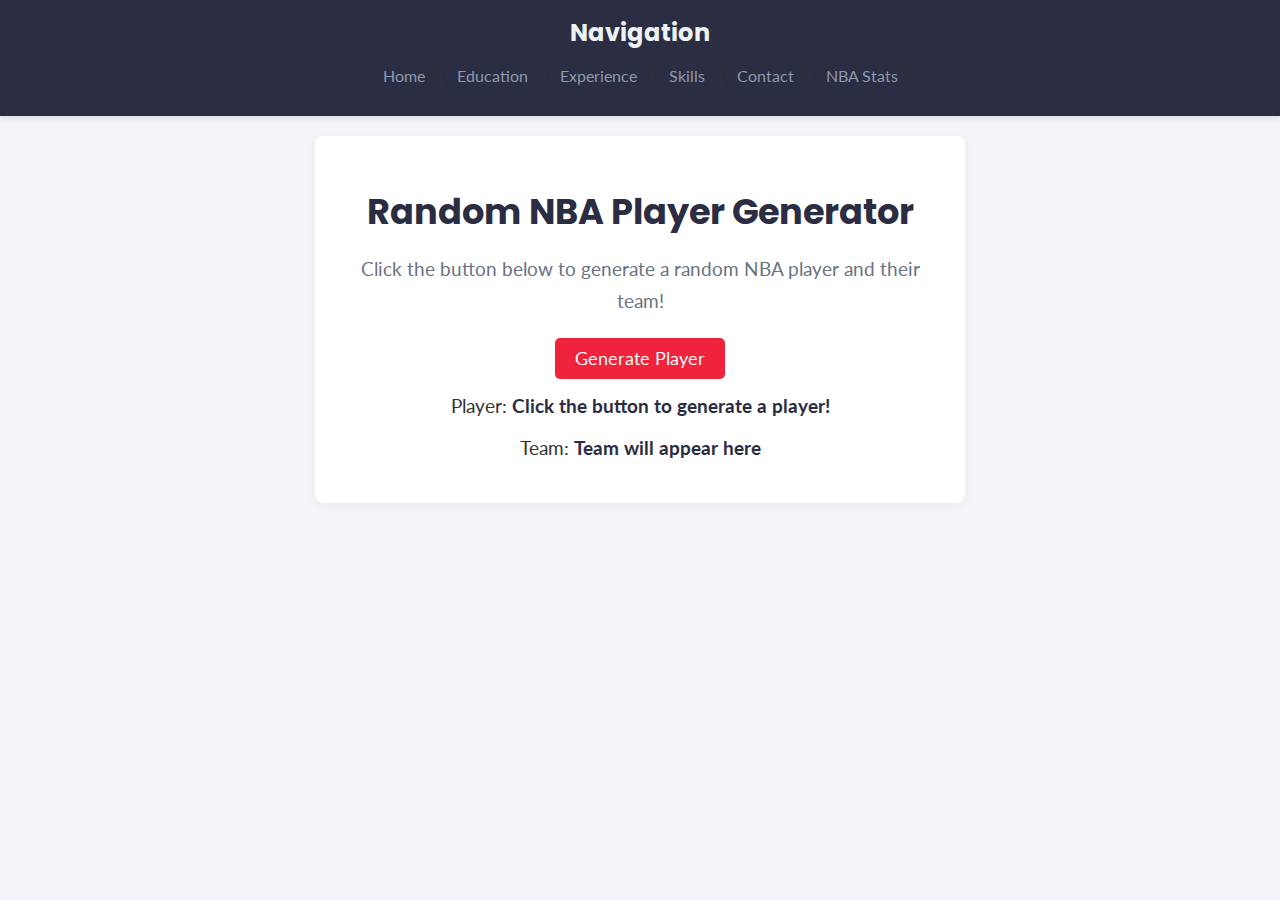
<file: html/Namegenerator.html>
<!DOCTYPE html>
<html lang="en">
<head>
    <meta charset="UTF-8">
    <meta name="viewport" content="width=device-width, initial-scale=1.0">
    <title>Random NBA Player Generator</title>
    <link href="https://fonts.googleapis.com/css2?family=Lato:wght@400;500&family=Poppins:wght@500;700&display=swap" rel="stylesheet">
    <style>
        body {
            background-color: #f4f4f9;
            font-family: 'Lato', sans-serif;
            color: #333333;
            margin: 0;
            padding: 0;
        }

        .nav {
            background-color: #2b2d42;
            padding: 15px;
            text-align: center;
            box-shadow: 0 2px 5px rgba(0, 0, 0, 0.1);
        }

        .nav h3 {
            font-family: 'Poppins', sans-serif;
            color: #edf2f4;
            margin: 0;
            font-size: 1.5em;
        }

        .nav a {
            color: #8d99ae;
            text-decoration: none;
            font-family: 'Lato', sans-serif;
            margin: 0 10px;
        }

        .nav a:hover {
            color: #ef233c;
        }

        .nba-generator {
            background-color: #ffffff;
            margin: 20px auto;
            padding: 25px;
            border-radius: 8px;
            box-shadow: 0 2px 10px rgba(0, 0, 0, 0.05);
            text-align: center;
            max-width: 600px;
        }

        .nba-generator h1 {
            font-family: 'Poppins', sans-serif;
            color: #2b2d42;
            font-size: 2.2em;
            margin-bottom: 15px;
        }

        .nba-generator p.intro-text {
            color: #6b7280;
            line-height: 1.7;
            margin-bottom: 20px;
        }

        .nba-generator button {
            background-color: #ef233c;
            color: #ffffff;
            font-family: 'Lato', sans-serif;
            font-size: 1.1em;
            padding: 10px 20px;
            border: none;
            border-radius: 5px;
            cursor: pointer;
            transition: background-color 0.3s;
        }

        .nba-generator button:hover {
            background-color: #d00000;
        }

        .nba-generator p {
            color: #333333;
            font-size: 1.2em;
            margin-top: 15px;
        }

        .nba-generator #player-name, .nba-generator #player-team {
            font-weight: bold;
            color: #2b2d42;
            transition: opacity 0.3s ease;
        }

        .nba-generator p:last-child {
            margin-top: 5px;
        }
    </style>
</head>
<body>
    <!-- Navigation back to other pages -->
    <div class="nav">
        <h3>Navigation</h3>
        <p><a href="index.html">Home</a> | <a href="education.html">Education</a> | <a href="experience.html">Experience</a> | <a href="skills.html">Skills</a> | <a href="contact.html">Contact</a> | <a href="TABLEAU.html">NBA Stats</a></p>
    </div>

    <!-- Random NBA Player Generator -->
    <div class="nba-generator">
        <h1>Random NBA Player Generator</h1>
        <p class="intro-text">Click the button below to generate a random NBA player and their team!</p>
        <button onclick="generateRandomPlayer()">Generate Player</button>
        <p>Player: <span id="player-name">Click the button to generate a player!</span></p>
        <p>Team: <span id="player-team">Team will appear here</span></p>
    </div>

    <!-- JavaScript for the Random NBA Player Generator -->
    <script>
        // List of current NBA players with their teams
        const nbaPlayers = [
            { name: "LeBron James", team: "Los Angeles Lakers" },
            { name: "Stephen Curry", team: "Golden State Warriors" },
            { name: "Kevin Durant", team: "Phoenix Suns" },
            { name: "Giannis Antetokounmpo", team: "Milwaukee Bucks" },
            { name: "Luka Doncic", team: "Dallas Mavericks" },
            { name: "Nikola Jokic", team: "Denver Nuggets" },
            { name: "Jayson Tatum", team: "Boston Celtics" },
            { name: "Devin Booker", team: "Phoenix Suns" },
            { name: "Anthony Davis", team: "Los Angeles Lakers" },
            { name: "Damian Lillard", team: "Milwaukee Bucks" },
            { name: "Kawhi Leonard", team: "Los Angeles Clippers" },
            { name: "Jimmy Butler", team: "Miami Heat" },
            { name: "Shai Gilgeous-Alexander", team: "Oklahoma City Thunder" },
            { name: "Donovan Mitchell", team: "Cleveland Cavaliers" },
            { name: "Ja Morant", team: "Memphis Grizzlies" },
            { name: "Zion Williamson", team: "New Orleans Pelicans" },
            { name: "Tyrese Haliburton", team: "Indiana Pacers" },
            { name: "Jimmy Butler", team: "Miami Heat" },
            { name: "Shai Gilgeous-Alexander", team: "Oklahoma City Thunder" },
            { name: "Ersan Ilyasova in his prime", team: "Detroit Pistons" },
            { name: "Yuno Ball", team: "China" },
            { name: "Isaac Valentine", team: "The Beasts" },
            { name: "Cooper Munson", team: "Nazareth" },
            
            { name: "Victor Wembanyama", team: "San Antonio Spurs" },
            { name: "Anthony Edwards", team: "Minnesota Timberwolves" },
            { name: "De'Aaron Fox", team: "Sacramento Kings" }
        ];

        // Function to generate a random player
        function generateRandomPlayer() {
            const randomIndex = Math.floor(Math.random() * nbaPlayers.length);
            const randomPlayer = nbaPlayers[randomIndex];
            
            // Update player name and team with animation
            const playerNameElement = document.getElementById('player-name');
            const playerTeamElement = document.getElementById('player-team');
            
            // Add fade-out animation
            playerNameElement.style.opacity = '0';
            playerTeamElement.style.opacity = '0';
            
            // Update content after fade-out
            setTimeout(() => {
                playerNameElement.textContent = randomPlayer.name;
                playerTeamElement.textContent = randomPlayer.team;
                
                // Add fade-in animation
                playerNameElement.style.opacity = '1';
                playerTeamElement.style.opacity = '1';
            }, 300);
        }
    </script>
</body>
</html>
</file>
